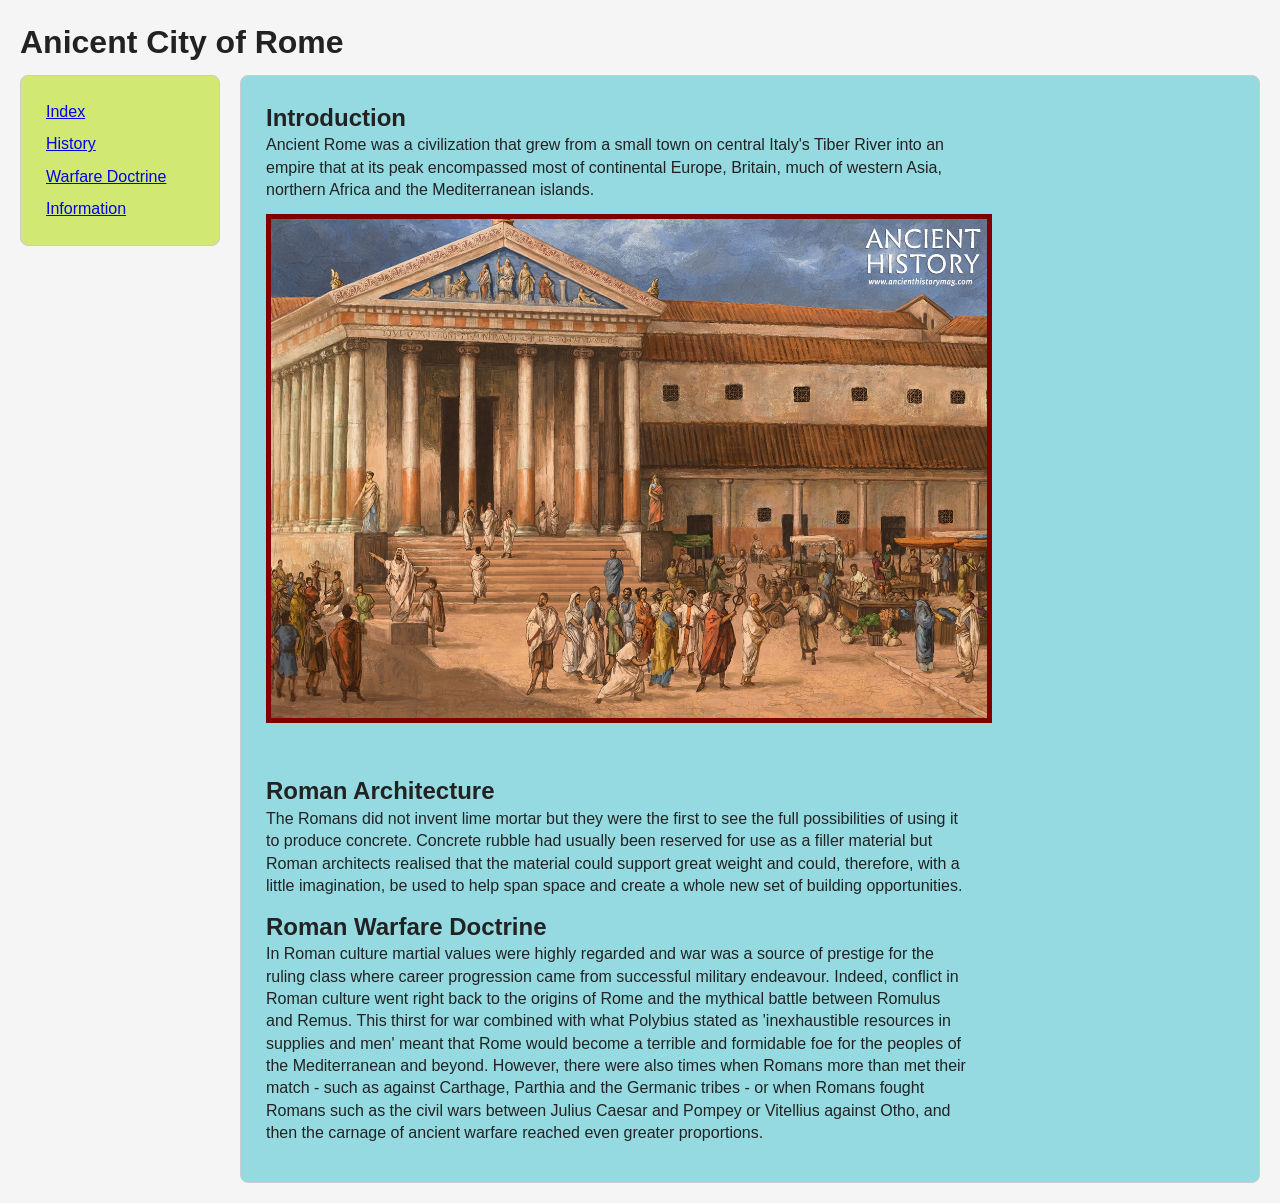
<file: index.html>
<!DOCTYPE html>
<html lang="en">

<head>
    <meta charset="UTF-8">
    <meta name="viewport" content="width=device-width, initial-scale=1.0">
    <title>Anicent City of Rome | Home</title>
    <link rel="stylesheet" href="assignment1rome.css">
    <style>
        @media (min-width: 600px) {
            .layout {
                grid-template-columns: 200px 1fr;
                /* Sidebar is 200px, content takes the rest */
            }
        }
    </style>
</head>

<body>
    <header>
        <h1>Anicent City of Rome</h1>

    </header>
    <div class="layout">
        <nav class="nav box">
            <a href="index.html">Index</a>
            <a href="history.html">History</a>
            <a href="WarDoctrine.html">Warfare Doctrine</a>
            <a href="sources.html">Information</a>
        </nav>
        <main class="main box">
            <h2>Introduction</h2>
            <p>Ancient Rome was a civilization that grew from a small town on central Italy's Tiber River into an empire
                that at its peak encompassed most of continental Europe, Britain, much of western Asia, northern Africa
                and the Mediterranean islands.</p>

            <figure>
                <img src="12040.jpg" alt="The Roman Marketplace"
                    style="max-width: 75%; height: auto; border: 5px solid #800000;">
            </figure>
            <br>
            <br>
            <div>
                <h2>Roman Architecture</h2>
                <p>
                    The Romans did not invent lime mortar but they were the first to see the full possibilities of using
                    it to produce concrete. Concrete rubble had usually been reserved for use as a filler material but
                    Roman architects realised that the material could support great weight and could, therefore, with a
                    little imagination, be used to help span space and create a whole new set of building opportunities.
                </p>
            </div>
            <div>
                <h2>Roman Warfare Doctrine</h2>
                <p>
                    In Roman culture martial values were highly regarded and war was a source of prestige for the ruling
                    class where career progression came from successful military endeavour. Indeed, conflict in Roman
                    culture went right back to the origins of Rome and the mythical battle between Romulus and Remus.
                    This thirst for war combined with what Polybius stated as 'inexhaustible resources in supplies and
                    men' meant that Rome would become a terrible and formidable foe for the peoples of the Mediterranean
                    and beyond. However, there were also times when Romans more than met their match - such as against
                    Carthage, Parthia and the Germanic tribes - or when Romans fought Romans such as the civil wars
                    between Julius Caesar and Pompey or Vitellius against Otho, and then the carnage of ancient warfare
                    reached even greater proportions.
                </p>
            </div>
        </main>
    </div>


</body>


</html>
</file>
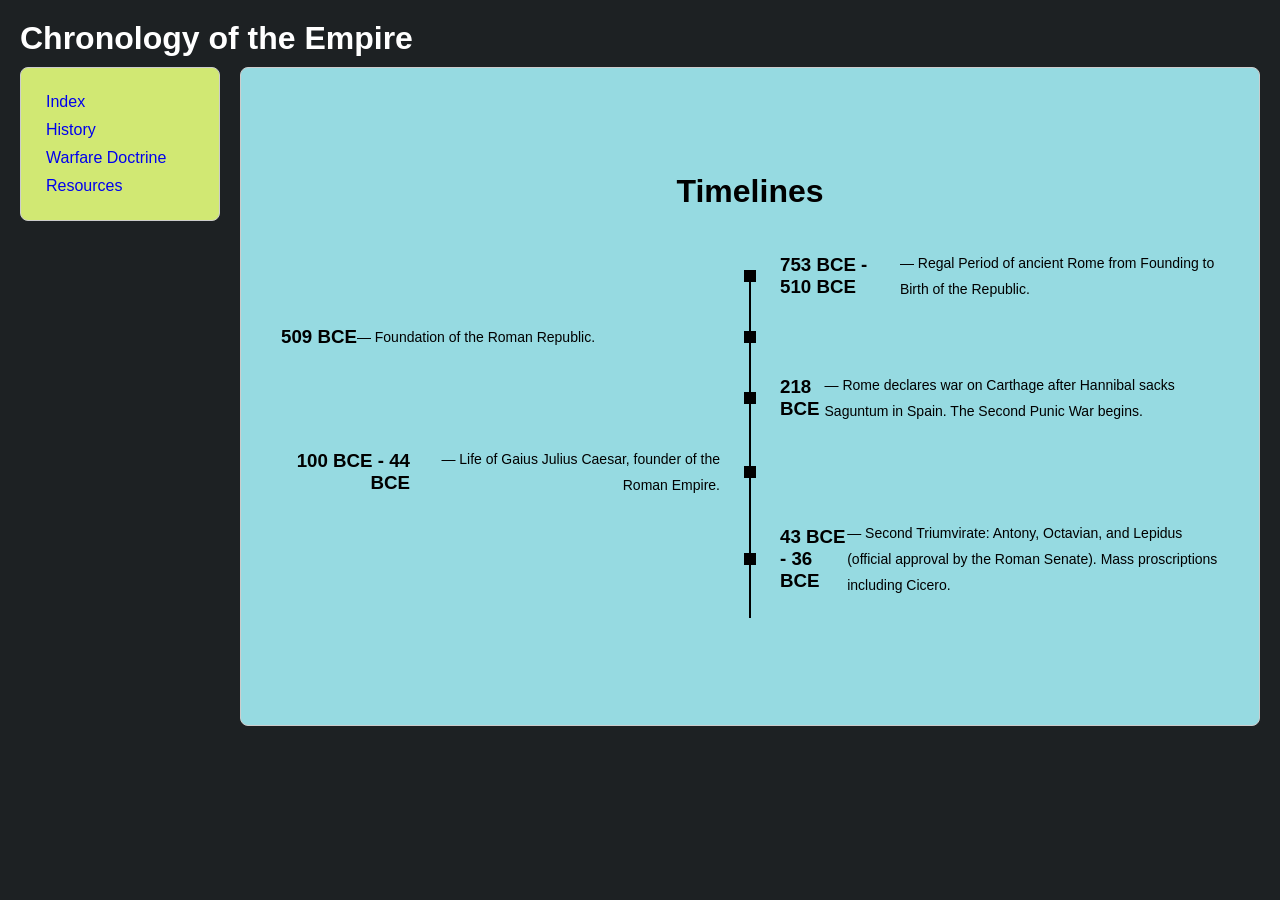
<file: history.html>
<!DOCTYPE html>
<html lang="en">

<head>
  <meta charset="UTF-8">
  <meta name="viewport" content="width=device-width, initial-scale=1.0">
  <title>Anicent City of Rome | Timeline</title>

  <link rel="stylesheet" href="assignment1timeline.css">
  <style>
    /*  */

    @media (min-width: 700px) {
      .layout {
        grid-template-columns: 200px 1fr;
        /* Sidebar is 200px, content takes the rest */
      }
    }
  </style>
</head>

<body>
  <header>
    <h1 class="h1margin">Chronology of the Empire</h1>
  </header>
  <div class="layout">
    <nav class="nav box">
      <a href="index.html">Index</a>
      <a href="history.html">History</a>
      <a href="WarDoctrine.html">Warfare Doctrine</a>
      <a href="sources.html">Resources</a>
    </nav>

    <main class="main box">
      <div class="timeline-area">
        <div class="container">
          <div class="timelines">
            <h2>Timelines</h2>
          </div>
          <div class="all-timelines">
            <!--SINGLE TIMELINE-->
            <div class="single-timeline d-flex-2">
              <div class="timeline-blank"></div>
              <div class="timeline-text d-flex-2">
                <h3>753 BCE - 510 BCE</h3> 
                <p>— Regal Period of ancient Rome from Founding to Birth of the Republic.</p>
                <div class="t-square"></div>
              </div>
            </div>
            <!--SINGLE TIMELINE-->
            <div class="single-timeline d-flex-2">
              <div class="timeline-blank"></div>
              <div class="timeline-text d-flex-2">
                  <h3>509 BCE</h3>
                  <p>— Foundation of the Roman Republic.</p>
                <div class="t-square"></div>
              </div>
            </div>
            <!--SINGLE TIMELINE-->
            <div class="single-timeline d-flex-2">
              <div class="timeline-blank"></div>
              <div class="timeline-text d-flex-2">
                
                  <h3>218 BCE</h3> 
                  <p>— Rome declares war on Carthage after Hannibal sacks Saguntum in Spain. The Second
                  Punic
                  War
                  begins.</p>
               
                <div class="t-square"></div>
              </div>
            </div>
            <!--SINGLE TIMELINE-->
            <div class="single-timeline d-flex-2">
              <div class="timeline-blank"></div>
              <div class="timeline-text d-flex-2">
                
                  <h3>100 BCE - 44 BCE</h3> 
                  <p>— Life of Gaius Julius Caesar, founder of the Roman Empire.</p>
                
                <div class="t-square"></div>
              </div>
            </div>
            <!--SINGLE TIMELINE-->
            <div class="single-timeline d-flex-2">
              <div class="timeline-blank"></div>
              <div class="timeline-text d-flex-2">
                
                  <h3>43 BCE - 36 BCE</h3> 
                  <p>
                    — Second Triumvirate: Antony, Octavian, and Lepidus (official approval by the
                  Roman Senate). Mass
                  proscriptions including Cicero.
                  </p>
                
                <div class="t-square"></div>
              </div>
            </div>
          </div>
        </div>
      </div>
    </main>
  </div>
</body>
</html>
</file>
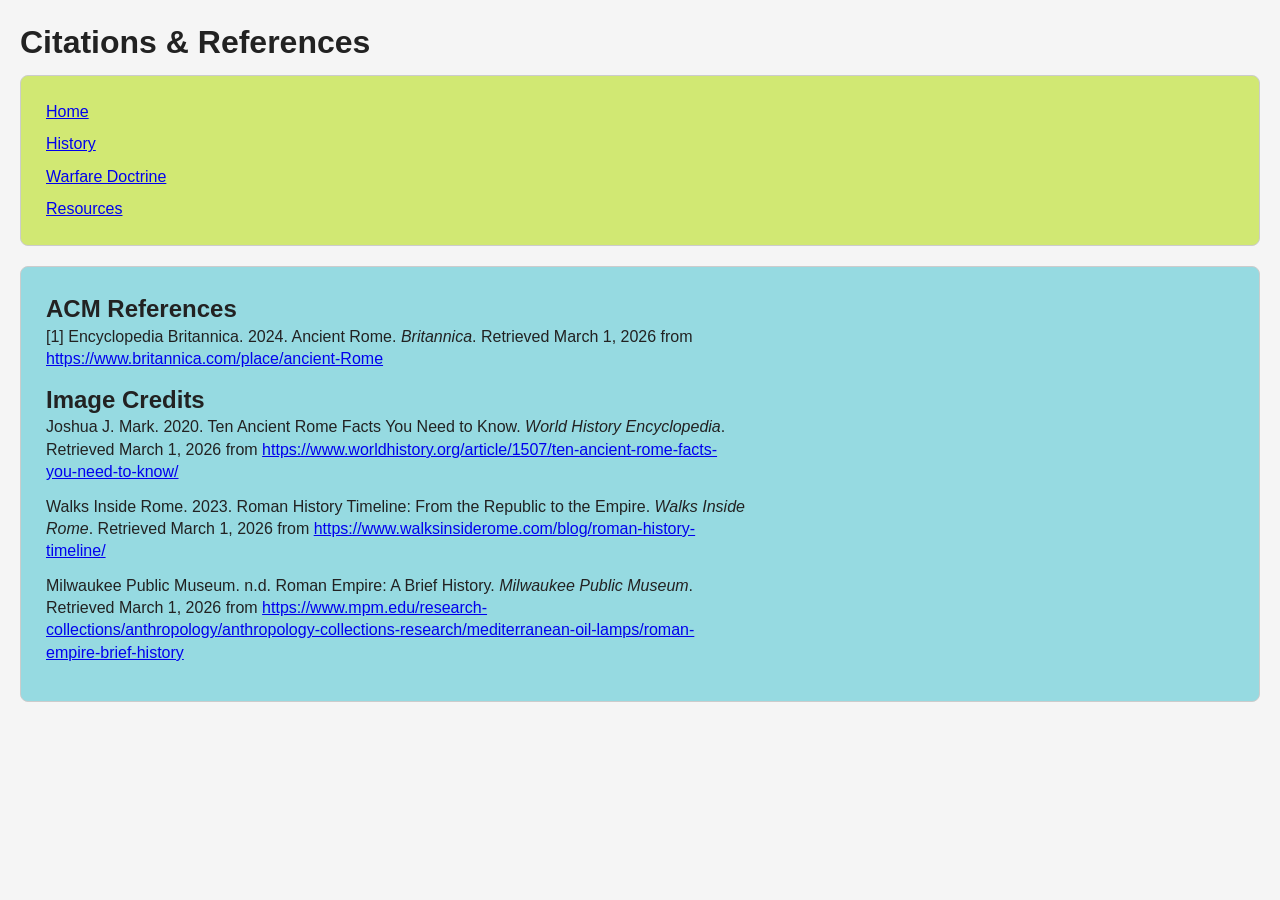
<file: sources.html>
<!DOCTYPE html>
<html lang="en">

<head>
    <meta charset="UTF-8">
    <title>Ancient Rome | Resources</title>
    <link rel="stylesheet" href="assignment1rome.css">
</head>

<body>
    <header>
        <h1>Citations & References</h1>
    </header>
    <div class="layout">
        <nav class="nav box">
            <a href="index.html">Home</a>
            <a href="history.html">History</a>
            <a href="WarDoctrine.html">Warfare Doctrine</a>
            <a href="sources.html">Resources</a>
        </nav>
        <main class="main box">
            <h2>ACM References</h2>
            <p>[1] Encyclopedia Britannica. 2024. Ancient Rome. <em>Britannica</em>. Retrieved March 1, 2026 from <a
                    href="https://www.britannica.com/place/ancient-Rome">https://www.britannica.com/place/ancient-Rome</a>
            </p>
            <h2>Image Credits</h2>
            <p>Joshua J. Mark. 2020. Ten Ancient Rome Facts You Need to Know. <em>World History Encyclopedia</em>.
                Retrieved
                March 1, 2026 from <a
                    href="https://www.worldhistory.org/article/1507/ten-ancient-rome-facts-you-need-to-know/0000000">https://www.worldhistory.org/article/1507/ten-ancient-rome-facts-you-need-to-know/</a>
            </p>
            <p>
                Walks Inside Rome. 2023. Roman History Timeline: From the Republic to the Empire.
                <em>Walks Inside Rome</em>. Retrieved March 1, 2026 from
                <a href="https://www.walksinsiderome.com/blog/roman-history-timeline/" target="_blank">
                    https://www.walksinsiderome.com/blog/roman-history-timeline/
                </a>
            </p>
            <p>
                Milwaukee Public Museum. n.d. Roman Empire: A Brief History.
                <em>Milwaukee Public Museum</em>. Retrieved March 1, 2026 from
                <a href="https://www.mpm.edu/research-collections/anthropology/anthropology-collections-research/mediterranean-oil-lamps/roman-empire-brief-history"
                    target="_blank">
                    https://www.mpm.edu/research-collections/anthropology/anthropology-collections-research/mediterranean-oil-lamps/roman-empire-brief-history
                </a>
            </p>


        </main>
    </div>
</body>

</html>
</file>
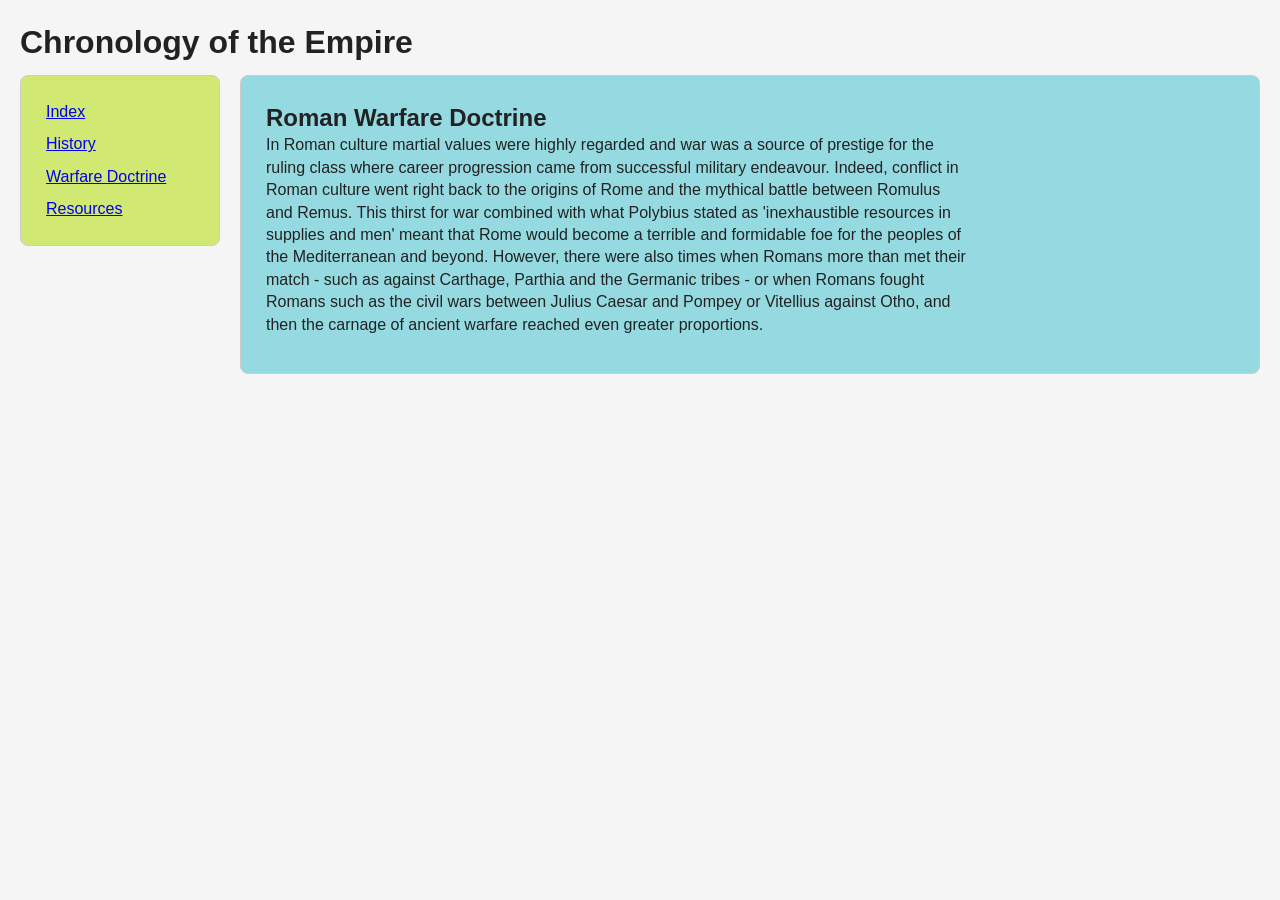
<file: WarDoctrine.html>
<!DOCTYPE html>
<html lang="en">

<head>
    <meta charset="UTF-8">
    <meta name="viewport" content="width=device-width, initial-scale=1.0">
    <title>Anicent City of Rome | Warfare</title>
    <link rel="stylesheet" href="assignment1rome.css">
    <style>
        /*  */

        @media (min-width: 700px) {
            .layout {
                grid-template-columns: 200px 1fr;
                /* Sidebar is 200px, content takes the rest */
            }
        }
    </style>
</head>

<body>
    <header>
        <h1>Chronology of the Empire</h1>
    </header>

    <div class="layout">
        <nav class="nav box">
            <a href="index.html">Index</a>
            <a href="history.html">History</a>
            <a href="WarDoctrine.html">Warfare Doctrine</a>
            <a href="sources.html">Resources</a>
        </nav>

        <main class="main box">
            <div>
                <h2>Roman Warfare Doctrine</h2>
                <p>
                    In Roman culture martial values were highly regarded and war was a source of prestige for the ruling
                    class where career progression came from successful military endeavour. Indeed, conflict in Roman
                    culture went right back to the origins of Rome and the mythical battle between Romulus and Remus.
                    This thirst for war combined with what Polybius stated as 'inexhaustible resources in supplies and
                    men' meant that Rome would become a terrible and formidable foe for the peoples of the Mediterranean
                    and beyond. However, there were also times when Romans more than met their match - such as against
                    Carthage, Parthia and the Germanic tribes - or when Romans fought Romans such as the civil wars
                    between Julius Caesar and Pompey or Vitellius against Otho, and then the carnage of ancient warfare
                    reached even greater proportions.
                </p>
            </div>
        </main>
    </div>

</body>


</html>
</file>
<file: assignment1rome.css>
* {
    box-sizing: border-box;
    margin: 0;
    padding: 0;
}

body {
    font-family:"Segoe UI", sans-serif;
    background: #f5f5f5;
    padding: 20px;
    line-height: 1.4;
    color: #222;
}

h1 {
    margin-bottom: 10px;
}

p {
    margin-bottom: 12px;
    max-width: 700px;
}

.layout {
    display: grid;
    grid-template-columns: 1fr;
    /* Default: Single column for mobile */

    gap: 20px;
    align-items: start;
}

.header {
    grid-area: header;
    /* matches name in template-areas */
    background: #1e88e5;
}

.nav {
    display: flex;
    flex-direction: column;
    gap: 10px;
    background-color: hsl(72, 72%, 68%);
}

.main {
    background: #96dae1;
}

.aside {
    grid-area: aside;
    background: #fb8c00;
}

.footer {
    grid-area: footer;
    background: #6d4c41;
}

.box {
    border: 1px solid #ccc;
    padding: 25px;
    border-radius: 8px;
}

.label {
    font-size: 12px;
    margin-top: 6px;
    opacity: 0.9;
}

ul {
    padding-left: 20px;
    margin-left: 0;
}
.tablepadding{
    border-spacing: 20px 0px;
}
tr{
    gap: 10px;
}
</file>
<file: assignment1timeline.css>
* {
  box-sizing: border-box;
  margin: 0;
  padding: 0;
}

body {
  background-color: #1d2123;
  font-family: "Inter", sans-serif;
  padding: 20px;
}

ul {
  list-style: none;
  margin: 0 !important;
}

a {
  text-decoration: none !important;
  display: inline-block;
}

img {
  max-width: 100%;
}

button:focus {
  outline: none;
}

h1,
h2,
h3,
h4,
h5,
h6 {
  color: black;
  margin: 0;
}

p {
  font-size: 14px;
  line-height: 26px;
  margin: 0;
  color: black;
}

.container {
  width: 100%;
  max-width: 1140px;
  padding: 0 15px;
  box-sizing: border-box;
  margin: 0 auto;
}

.timelines h2 {
  text-align: center;
  color: black;
  font-weight: 600;
  margin-bottom: 40px;
  font-size: 32px;
}

.d-flex-2 {
  display: flex;
  align-items: center;
}

.timeline-area {
  padding: 80px 0;
}

.all-timelines {
  position: relative;
}

.timelines h2 {
  text-align: center;
  color: black;
  font-weight: 600;
  margin-bottom: 40px;
}

.all-timelines::before {
  content: "";
  position: absolute;
  left: 0;
  right: 0;
  margin: auto;
  height: 100%;
  width: 2px;
  background: black;
  top: 20px;
}

.single-timeline {
  margin-bottom: 22px;
}

.timeline-blank {
  width: 50%;
}

.timeline-text {
  width: 50%;
  padding-left: 30px;
  
  box-sizing: border-box;
  position: relative;
}

.timeline-text h6 {
  color: #f0f1f2;
  font-weight: 900;
  display: inline-block;
  font-size: 1rem;
}

.timeline-text span {
  color: #f0f1f2;
  display: block;
  width: 100%;
}

.single-timeline:nth-child(even) .timeline-text span {
  text-align: right;
}

.t-square {
  content: "";
  position: absolute;
  width: 12px;
  height: 12px;
  left: -6px;
  background: black;
}

.single-timeline:nth-child(even) {
  flex-direction: row-reverse;
}

.single-timeline:nth-child(even) .t-square {
  right: -6px;
  left: unset;
}

.single-timeline:nth-child(even) .timeline-text {
  padding-left: 0;
  padding-right: 30px;
  text-align: right;
}

@media all and (max-width: 991px) {}

@media all and (max-width: 768px) {
  .all-timelines::before {
    right: unset;
    top: 0;
  }

  .single-timeline:nth-child(2n) .timeline-text {
    padding-left: 30px;
    padding-right: 0;
    text-align: left;
  }

  .single-timeline:nth-child(2n) .t-square {
    left: -6px;
    right: unset;
  }

  .timeline-blank {
    display: none;
  }

  .timeline-text {
    width: 100%;
  }

  .single-timeline:nth-child(even) .timeline-text span {
    text-align: left !important;
  }
}

@media all and (max-width: 575px) {}

@media all and (max-width: 360px) {
  .all-timelines::before {
    top: 32px;
  }
}
.layout {
    display: grid;
    grid-template-columns: 1fr;
    /* Default: Single column for mobile */

    gap: 20px;
    align-items: start;
}
.nav {
    display: flex;
    flex-direction: column;
    gap: 10px;
    background-color: hsl(72, 72%, 68%);
}
.box {
    border: 1px solid #ccc;
    padding: 25px;
    border-radius: 8px;
}
@media (min-width: 700px) {
      .layout {
        grid-template-columns: 200px 1fr;
        /* Sidebar is 200px, content takes the rest */
      }
    }

.header {
    grid-area: header;
    /* matches name in template-areas */
    background: #1e88e5;
}
.h1margin{
  margin-bottom: 10px;
  color: white;
}

.main {
    background: #96dae1;
}
</file>
